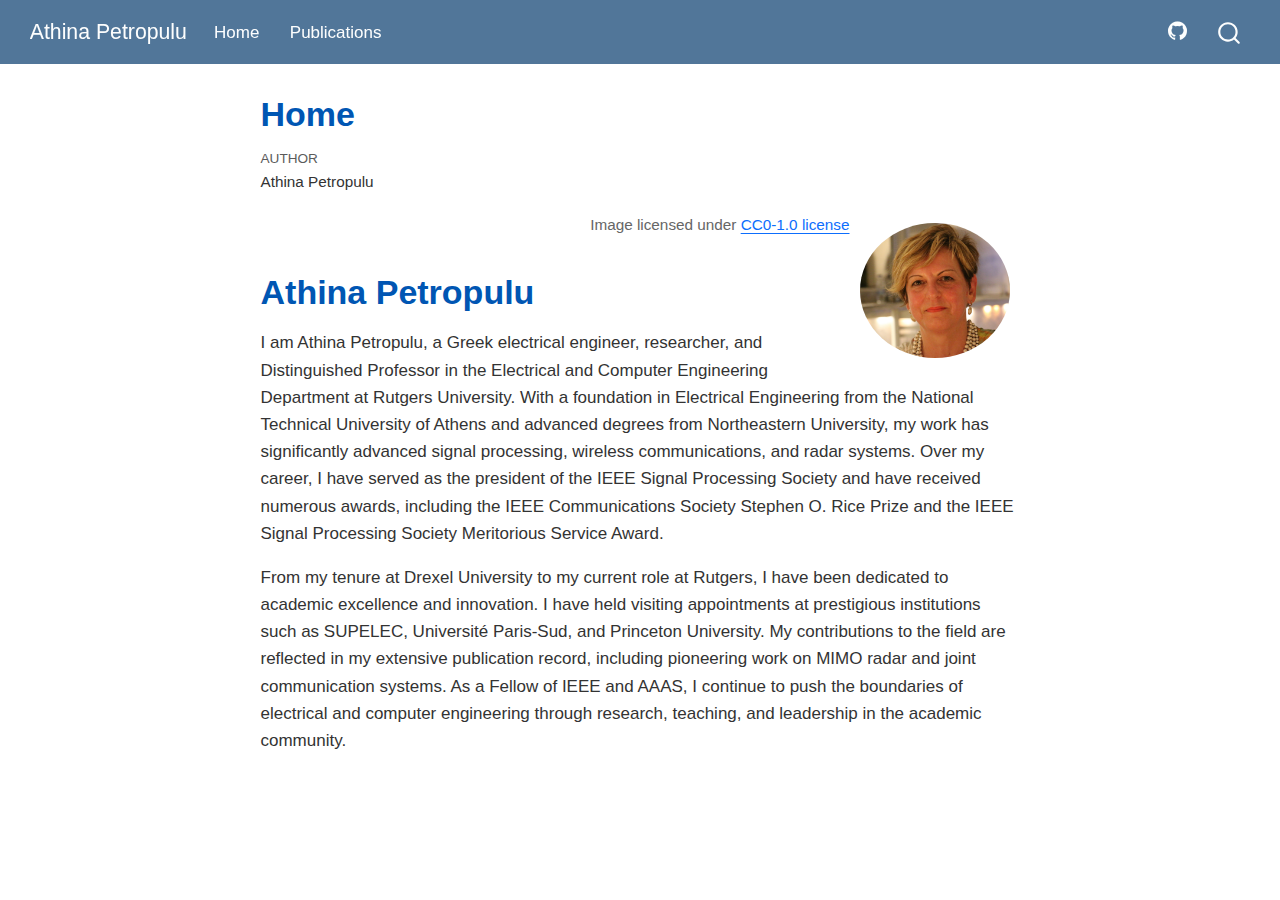
<file: docs/index.html>
<!DOCTYPE html>
<html xmlns="http://www.w3.org/1999/xhtml" lang="en" xml:lang="en"><head>

<meta charset="utf-8">
<meta name="generator" content="quarto-1.5.55">

<meta name="viewport" content="width=device-width, initial-scale=1.0, user-scalable=yes">

<meta name="author" content="Athina Petropulu">

<title>Home – Athina Petropulu</title>
<style>
code{white-space: pre-wrap;}
span.smallcaps{font-variant: small-caps;}
div.columns{display: flex; gap: min(4vw, 1.5em);}
div.column{flex: auto; overflow-x: auto;}
div.hanging-indent{margin-left: 1.5em; text-indent: -1.5em;}
ul.task-list{list-style: none;}
ul.task-list li input[type="checkbox"] {
  width: 0.8em;
  margin: 0 0.8em 0.2em -1em; /* quarto-specific, see https://github.com/quarto-dev/quarto-cli/issues/4556 */ 
  vertical-align: middle;
}
</style>


<script src="site_libs/quarto-nav/quarto-nav.js"></script>
<script src="site_libs/quarto-nav/headroom.min.js"></script>
<script src="site_libs/clipboard/clipboard.min.js"></script>
<script src="site_libs/quarto-search/autocomplete.umd.js"></script>
<script src="site_libs/quarto-search/fuse.min.js"></script>
<script src="site_libs/quarto-search/quarto-search.js"></script>
<meta name="quarto:offset" content="./">
<script src="site_libs/quarto-html/quarto.js"></script>
<script src="site_libs/quarto-html/popper.min.js"></script>
<script src="site_libs/quarto-html/tippy.umd.min.js"></script>
<script src="site_libs/quarto-html/anchor.min.js"></script>
<link href="site_libs/quarto-html/tippy.css" rel="stylesheet">
<link href="site_libs/quarto-html/quarto-syntax-highlighting.css" rel="stylesheet" id="quarto-text-highlighting-styles">
<script src="site_libs/bootstrap/bootstrap.min.js"></script>
<link href="site_libs/bootstrap/bootstrap-icons.css" rel="stylesheet">
<link href="site_libs/bootstrap/bootstrap.min.css" rel="stylesheet" id="quarto-bootstrap" data-mode="light">
<script id="quarto-search-options" type="application/json">{
  "location": "navbar",
  "copy-button": false,
  "collapse-after": 3,
  "panel-placement": "end",
  "type": "overlay",
  "limit": 50,
  "keyboard-shortcut": [
    "f",
    "/",
    "s"
  ],
  "show-item-context": false,
  "language": {
    "search-no-results-text": "No results",
    "search-matching-documents-text": "matching documents",
    "search-copy-link-title": "Copy link to search",
    "search-hide-matches-text": "Hide additional matches",
    "search-more-match-text": "more match in this document",
    "search-more-matches-text": "more matches in this document",
    "search-clear-button-title": "Clear",
    "search-text-placeholder": "",
    "search-detached-cancel-button-title": "Cancel",
    "search-submit-button-title": "Submit",
    "search-label": "Search"
  }
}</script>


<link rel="stylesheet" href="assets/css/styles.css">
</head>

<body class="nav-fixed fullcontent">

<div id="quarto-search-results"></div>
  <header id="quarto-header" class="headroom fixed-top">
    <nav class="navbar navbar-expand-lg " data-bs-theme="dark">
      <div class="navbar-container container-fluid">
      <div class="navbar-brand-container mx-auto">
    <a class="navbar-brand" href="./index.html">
    <span class="navbar-title">Athina Petropulu</span>
    </a>
  </div>
            <div id="quarto-search" class="" title="Search"></div>
          <button class="navbar-toggler" type="button" data-bs-toggle="collapse" data-bs-target="#navbarCollapse" aria-controls="navbarCollapse" role="menu" aria-expanded="false" aria-label="Toggle navigation" onclick="if (window.quartoToggleHeadroom) { window.quartoToggleHeadroom(); }">
  <span class="navbar-toggler-icon"></span>
</button>
          <div class="collapse navbar-collapse" id="navbarCollapse">
            <ul class="navbar-nav navbar-nav-scroll me-auto">
  <li class="nav-item">
    <a class="nav-link active" href="./index.html" aria-current="page"> 
<span class="menu-text">Home</span></a>
  </li>  
  <li class="nav-item">
    <a class="nav-link" href="./publications.html"> 
<span class="menu-text">Publications</span></a>
  </li>  
</ul>
            <ul class="navbar-nav navbar-nav-scroll ms-auto">
  <li class="nav-item compact">
    <a class="nav-link" href="https://github.com/athinapetropulu/athinapetropulu.github.io"> <i class="bi bi-github" role="img">
</i> 
<span class="menu-text"></span></a>
  </li>  
</ul>
          </div> <!-- /navcollapse -->
            <div class="quarto-navbar-tools">
</div>
      </div> <!-- /container-fluid -->
    </nav>
</header>
<!-- content -->
<div id="quarto-content" class="quarto-container page-columns page-rows-contents page-layout-article page-navbar">
<!-- sidebar -->
<!-- margin-sidebar -->
    
<!-- main -->
<main class="content" id="quarto-document-content">

<header id="title-block-header" class="quarto-title-block default">
<div class="quarto-title">
<h1 class="title">Home</h1>
</div>



<div class="quarto-title-meta">

    <div>
    <div class="quarto-title-meta-heading">Author</div>
    <div class="quarto-title-meta-contents">
             <p>Athina Petropulu </p>
          </div>
  </div>
    
  
    
  </div>
  


</header>


<img src="assets/images/athina.jpg" alt="Athina Petropulu" class="profile-pic">
<p class="caption">
Image licensed under <a href="https://creativecommons.org/publicdomain/zero/1.0/" target="_blank">CC0-1.0 license</a>
</p>
<section id="athina-petropulu" class="level1">
<h1>Athina Petropulu</h1>
<p>I am Athina Petropulu, a Greek electrical engineer, researcher, and Distinguished Professor in the Electrical and Computer Engineering Department at Rutgers University. With a foundation in Electrical Engineering from the National Technical University of Athens and advanced degrees from Northeastern University, my work has significantly advanced signal processing, wireless communications, and radar systems. Over my career, I have served as the president of the IEEE Signal Processing Society and have received numerous awards, including the IEEE Communications Society Stephen O. Rice Prize and the IEEE Signal Processing Society Meritorious Service Award.</p>
<p>From my tenure at Drexel University to my current role at Rutgers, I have been dedicated to academic excellence and innovation. I have held visiting appointments at prestigious institutions such as SUPELEC, Université Paris-Sud, and Princeton University. My contributions to the field are reflected in my extensive publication record, including pioneering work on MIMO radar and joint communication systems. As a Fellow of IEEE and AAAS, I continue to push the boundaries of electrical and computer engineering through research, teaching, and leadership in the academic community.</p>


</section>

</main> <!-- /main -->
<script id="quarto-html-after-body" type="application/javascript">
window.document.addEventListener("DOMContentLoaded", function (event) {
  const toggleBodyColorMode = (bsSheetEl) => {
    const mode = bsSheetEl.getAttribute("data-mode");
    const bodyEl = window.document.querySelector("body");
    if (mode === "dark") {
      bodyEl.classList.add("quarto-dark");
      bodyEl.classList.remove("quarto-light");
    } else {
      bodyEl.classList.add("quarto-light");
      bodyEl.classList.remove("quarto-dark");
    }
  }
  const toggleBodyColorPrimary = () => {
    const bsSheetEl = window.document.querySelector("link#quarto-bootstrap");
    if (bsSheetEl) {
      toggleBodyColorMode(bsSheetEl);
    }
  }
  toggleBodyColorPrimary();  
  const icon = "";
  const anchorJS = new window.AnchorJS();
  anchorJS.options = {
    placement: 'right',
    icon: icon
  };
  anchorJS.add('.anchored');
  const isCodeAnnotation = (el) => {
    for (const clz of el.classList) {
      if (clz.startsWith('code-annotation-')) {                     
        return true;
      }
    }
    return false;
  }
  const onCopySuccess = function(e) {
    // button target
    const button = e.trigger;
    // don't keep focus
    button.blur();
    // flash "checked"
    button.classList.add('code-copy-button-checked');
    var currentTitle = button.getAttribute("title");
    button.setAttribute("title", "Copied!");
    let tooltip;
    if (window.bootstrap) {
      button.setAttribute("data-bs-toggle", "tooltip");
      button.setAttribute("data-bs-placement", "left");
      button.setAttribute("data-bs-title", "Copied!");
      tooltip = new bootstrap.Tooltip(button, 
        { trigger: "manual", 
          customClass: "code-copy-button-tooltip",
          offset: [0, -8]});
      tooltip.show();    
    }
    setTimeout(function() {
      if (tooltip) {
        tooltip.hide();
        button.removeAttribute("data-bs-title");
        button.removeAttribute("data-bs-toggle");
        button.removeAttribute("data-bs-placement");
      }
      button.setAttribute("title", currentTitle);
      button.classList.remove('code-copy-button-checked');
    }, 1000);
    // clear code selection
    e.clearSelection();
  }
  const getTextToCopy = function(trigger) {
      const codeEl = trigger.previousElementSibling.cloneNode(true);
      for (const childEl of codeEl.children) {
        if (isCodeAnnotation(childEl)) {
          childEl.remove();
        }
      }
      return codeEl.innerText;
  }
  const clipboard = new window.ClipboardJS('.code-copy-button:not([data-in-quarto-modal])', {
    text: getTextToCopy
  });
  clipboard.on('success', onCopySuccess);
  if (window.document.getElementById('quarto-embedded-source-code-modal')) {
    // For code content inside modals, clipBoardJS needs to be initialized with a container option
    // TODO: Check when it could be a function (https://github.com/zenorocha/clipboard.js/issues/860)
    const clipboardModal = new window.ClipboardJS('.code-copy-button[data-in-quarto-modal]', {
      text: getTextToCopy,
      container: window.document.getElementById('quarto-embedded-source-code-modal')
    });
    clipboardModal.on('success', onCopySuccess);
  }
    var localhostRegex = new RegExp(/^(?:http|https):\/\/localhost\:?[0-9]*\//);
    var mailtoRegex = new RegExp(/^mailto:/);
      var filterRegex = new RegExp('/' + window.location.host + '/');
    var isInternal = (href) => {
        return filterRegex.test(href) || localhostRegex.test(href) || mailtoRegex.test(href);
    }
    // Inspect non-navigation links and adorn them if external
 	var links = window.document.querySelectorAll('a[href]:not(.nav-link):not(.navbar-brand):not(.toc-action):not(.sidebar-link):not(.sidebar-item-toggle):not(.pagination-link):not(.no-external):not([aria-hidden]):not(.dropdown-item):not(.quarto-navigation-tool):not(.about-link)');
    for (var i=0; i<links.length; i++) {
      const link = links[i];
      if (!isInternal(link.href)) {
        // undo the damage that might have been done by quarto-nav.js in the case of
        // links that we want to consider external
        if (link.dataset.originalHref !== undefined) {
          link.href = link.dataset.originalHref;
        }
      }
    }
  function tippyHover(el, contentFn, onTriggerFn, onUntriggerFn) {
    const config = {
      allowHTML: true,
      maxWidth: 500,
      delay: 100,
      arrow: false,
      appendTo: function(el) {
          return el.parentElement;
      },
      interactive: true,
      interactiveBorder: 10,
      theme: 'quarto',
      placement: 'bottom-start',
    };
    if (contentFn) {
      config.content = contentFn;
    }
    if (onTriggerFn) {
      config.onTrigger = onTriggerFn;
    }
    if (onUntriggerFn) {
      config.onUntrigger = onUntriggerFn;
    }
    window.tippy(el, config); 
  }
  const noterefs = window.document.querySelectorAll('a[role="doc-noteref"]');
  for (var i=0; i<noterefs.length; i++) {
    const ref = noterefs[i];
    tippyHover(ref, function() {
      // use id or data attribute instead here
      let href = ref.getAttribute('data-footnote-href') || ref.getAttribute('href');
      try { href = new URL(href).hash; } catch {}
      const id = href.replace(/^#\/?/, "");
      const note = window.document.getElementById(id);
      if (note) {
        return note.innerHTML;
      } else {
        return "";
      }
    });
  }
  const xrefs = window.document.querySelectorAll('a.quarto-xref');
  const processXRef = (id, note) => {
    // Strip column container classes
    const stripColumnClz = (el) => {
      el.classList.remove("page-full", "page-columns");
      if (el.children) {
        for (const child of el.children) {
          stripColumnClz(child);
        }
      }
    }
    stripColumnClz(note)
    if (id === null || id.startsWith('sec-')) {
      // Special case sections, only their first couple elements
      const container = document.createElement("div");
      if (note.children && note.children.length > 2) {
        container.appendChild(note.children[0].cloneNode(true));
        for (let i = 1; i < note.children.length; i++) {
          const child = note.children[i];
          if (child.tagName === "P" && child.innerText === "") {
            continue;
          } else {
            container.appendChild(child.cloneNode(true));
            break;
          }
        }
        if (window.Quarto?.typesetMath) {
          window.Quarto.typesetMath(container);
        }
        return container.innerHTML
      } else {
        if (window.Quarto?.typesetMath) {
          window.Quarto.typesetMath(note);
        }
        return note.innerHTML;
      }
    } else {
      // Remove any anchor links if they are present
      const anchorLink = note.querySelector('a.anchorjs-link');
      if (anchorLink) {
        anchorLink.remove();
      }
      if (window.Quarto?.typesetMath) {
        window.Quarto.typesetMath(note);
      }
      // TODO in 1.5, we should make sure this works without a callout special case
      if (note.classList.contains("callout")) {
        return note.outerHTML;
      } else {
        return note.innerHTML;
      }
    }
  }
  for (var i=0; i<xrefs.length; i++) {
    const xref = xrefs[i];
    tippyHover(xref, undefined, function(instance) {
      instance.disable();
      let url = xref.getAttribute('href');
      let hash = undefined; 
      if (url.startsWith('#')) {
        hash = url;
      } else {
        try { hash = new URL(url).hash; } catch {}
      }
      if (hash) {
        const id = hash.replace(/^#\/?/, "");
        const note = window.document.getElementById(id);
        if (note !== null) {
          try {
            const html = processXRef(id, note.cloneNode(true));
            instance.setContent(html);
          } finally {
            instance.enable();
            instance.show();
          }
        } else {
          // See if we can fetch this
          fetch(url.split('#')[0])
          .then(res => res.text())
          .then(html => {
            const parser = new DOMParser();
            const htmlDoc = parser.parseFromString(html, "text/html");
            const note = htmlDoc.getElementById(id);
            if (note !== null) {
              const html = processXRef(id, note);
              instance.setContent(html);
            } 
          }).finally(() => {
            instance.enable();
            instance.show();
          });
        }
      } else {
        // See if we can fetch a full url (with no hash to target)
        // This is a special case and we should probably do some content thinning / targeting
        fetch(url)
        .then(res => res.text())
        .then(html => {
          const parser = new DOMParser();
          const htmlDoc = parser.parseFromString(html, "text/html");
          const note = htmlDoc.querySelector('main.content');
          if (note !== null) {
            // This should only happen for chapter cross references
            // (since there is no id in the URL)
            // remove the first header
            if (note.children.length > 0 && note.children[0].tagName === "HEADER") {
              note.children[0].remove();
            }
            const html = processXRef(null, note);
            instance.setContent(html);
          } 
        }).finally(() => {
          instance.enable();
          instance.show();
        });
      }
    }, function(instance) {
    });
  }
      let selectedAnnoteEl;
      const selectorForAnnotation = ( cell, annotation) => {
        let cellAttr = 'data-code-cell="' + cell + '"';
        let lineAttr = 'data-code-annotation="' +  annotation + '"';
        const selector = 'span[' + cellAttr + '][' + lineAttr + ']';
        return selector;
      }
      const selectCodeLines = (annoteEl) => {
        const doc = window.document;
        const targetCell = annoteEl.getAttribute("data-target-cell");
        const targetAnnotation = annoteEl.getAttribute("data-target-annotation");
        const annoteSpan = window.document.querySelector(selectorForAnnotation(targetCell, targetAnnotation));
        const lines = annoteSpan.getAttribute("data-code-lines").split(",");
        const lineIds = lines.map((line) => {
          return targetCell + "-" + line;
        })
        let top = null;
        let height = null;
        let parent = null;
        if (lineIds.length > 0) {
            //compute the position of the single el (top and bottom and make a div)
            const el = window.document.getElementById(lineIds[0]);
            top = el.offsetTop;
            height = el.offsetHeight;
            parent = el.parentElement.parentElement;
          if (lineIds.length > 1) {
            const lastEl = window.document.getElementById(lineIds[lineIds.length - 1]);
            const bottom = lastEl.offsetTop + lastEl.offsetHeight;
            height = bottom - top;
          }
          if (top !== null && height !== null && parent !== null) {
            // cook up a div (if necessary) and position it 
            let div = window.document.getElementById("code-annotation-line-highlight");
            if (div === null) {
              div = window.document.createElement("div");
              div.setAttribute("id", "code-annotation-line-highlight");
              div.style.position = 'absolute';
              parent.appendChild(div);
            }
            div.style.top = top - 2 + "px";
            div.style.height = height + 4 + "px";
            div.style.left = 0;
            let gutterDiv = window.document.getElementById("code-annotation-line-highlight-gutter");
            if (gutterDiv === null) {
              gutterDiv = window.document.createElement("div");
              gutterDiv.setAttribute("id", "code-annotation-line-highlight-gutter");
              gutterDiv.style.position = 'absolute';
              const codeCell = window.document.getElementById(targetCell);
              const gutter = codeCell.querySelector('.code-annotation-gutter');
              gutter.appendChild(gutterDiv);
            }
            gutterDiv.style.top = top - 2 + "px";
            gutterDiv.style.height = height + 4 + "px";
          }
          selectedAnnoteEl = annoteEl;
        }
      };
      const unselectCodeLines = () => {
        const elementsIds = ["code-annotation-line-highlight", "code-annotation-line-highlight-gutter"];
        elementsIds.forEach((elId) => {
          const div = window.document.getElementById(elId);
          if (div) {
            div.remove();
          }
        });
        selectedAnnoteEl = undefined;
      };
        // Handle positioning of the toggle
    window.addEventListener(
      "resize",
      throttle(() => {
        elRect = undefined;
        if (selectedAnnoteEl) {
          selectCodeLines(selectedAnnoteEl);
        }
      }, 10)
    );
    function throttle(fn, ms) {
    let throttle = false;
    let timer;
      return (...args) => {
        if(!throttle) { // first call gets through
            fn.apply(this, args);
            throttle = true;
        } else { // all the others get throttled
            if(timer) clearTimeout(timer); // cancel #2
            timer = setTimeout(() => {
              fn.apply(this, args);
              timer = throttle = false;
            }, ms);
        }
      };
    }
      // Attach click handler to the DT
      const annoteDls = window.document.querySelectorAll('dt[data-target-cell]');
      for (const annoteDlNode of annoteDls) {
        annoteDlNode.addEventListener('click', (event) => {
          const clickedEl = event.target;
          if (clickedEl !== selectedAnnoteEl) {
            unselectCodeLines();
            const activeEl = window.document.querySelector('dt[data-target-cell].code-annotation-active');
            if (activeEl) {
              activeEl.classList.remove('code-annotation-active');
            }
            selectCodeLines(clickedEl);
            clickedEl.classList.add('code-annotation-active');
          } else {
            // Unselect the line
            unselectCodeLines();
            clickedEl.classList.remove('code-annotation-active');
          }
        });
      }
  const findCites = (el) => {
    const parentEl = el.parentElement;
    if (parentEl) {
      const cites = parentEl.dataset.cites;
      if (cites) {
        return {
          el,
          cites: cites.split(' ')
        };
      } else {
        return findCites(el.parentElement)
      }
    } else {
      return undefined;
    }
  };
  var bibliorefs = window.document.querySelectorAll('a[role="doc-biblioref"]');
  for (var i=0; i<bibliorefs.length; i++) {
    const ref = bibliorefs[i];
    const citeInfo = findCites(ref);
    if (citeInfo) {
      tippyHover(citeInfo.el, function() {
        var popup = window.document.createElement('div');
        citeInfo.cites.forEach(function(cite) {
          var citeDiv = window.document.createElement('div');
          citeDiv.classList.add('hanging-indent');
          citeDiv.classList.add('csl-entry');
          var biblioDiv = window.document.getElementById('ref-' + cite);
          if (biblioDiv) {
            citeDiv.innerHTML = biblioDiv.innerHTML;
          }
          popup.appendChild(citeDiv);
        });
        return popup.innerHTML;
      });
    }
  }
});
</script>
</div> <!-- /content -->




</body></html>
</file>
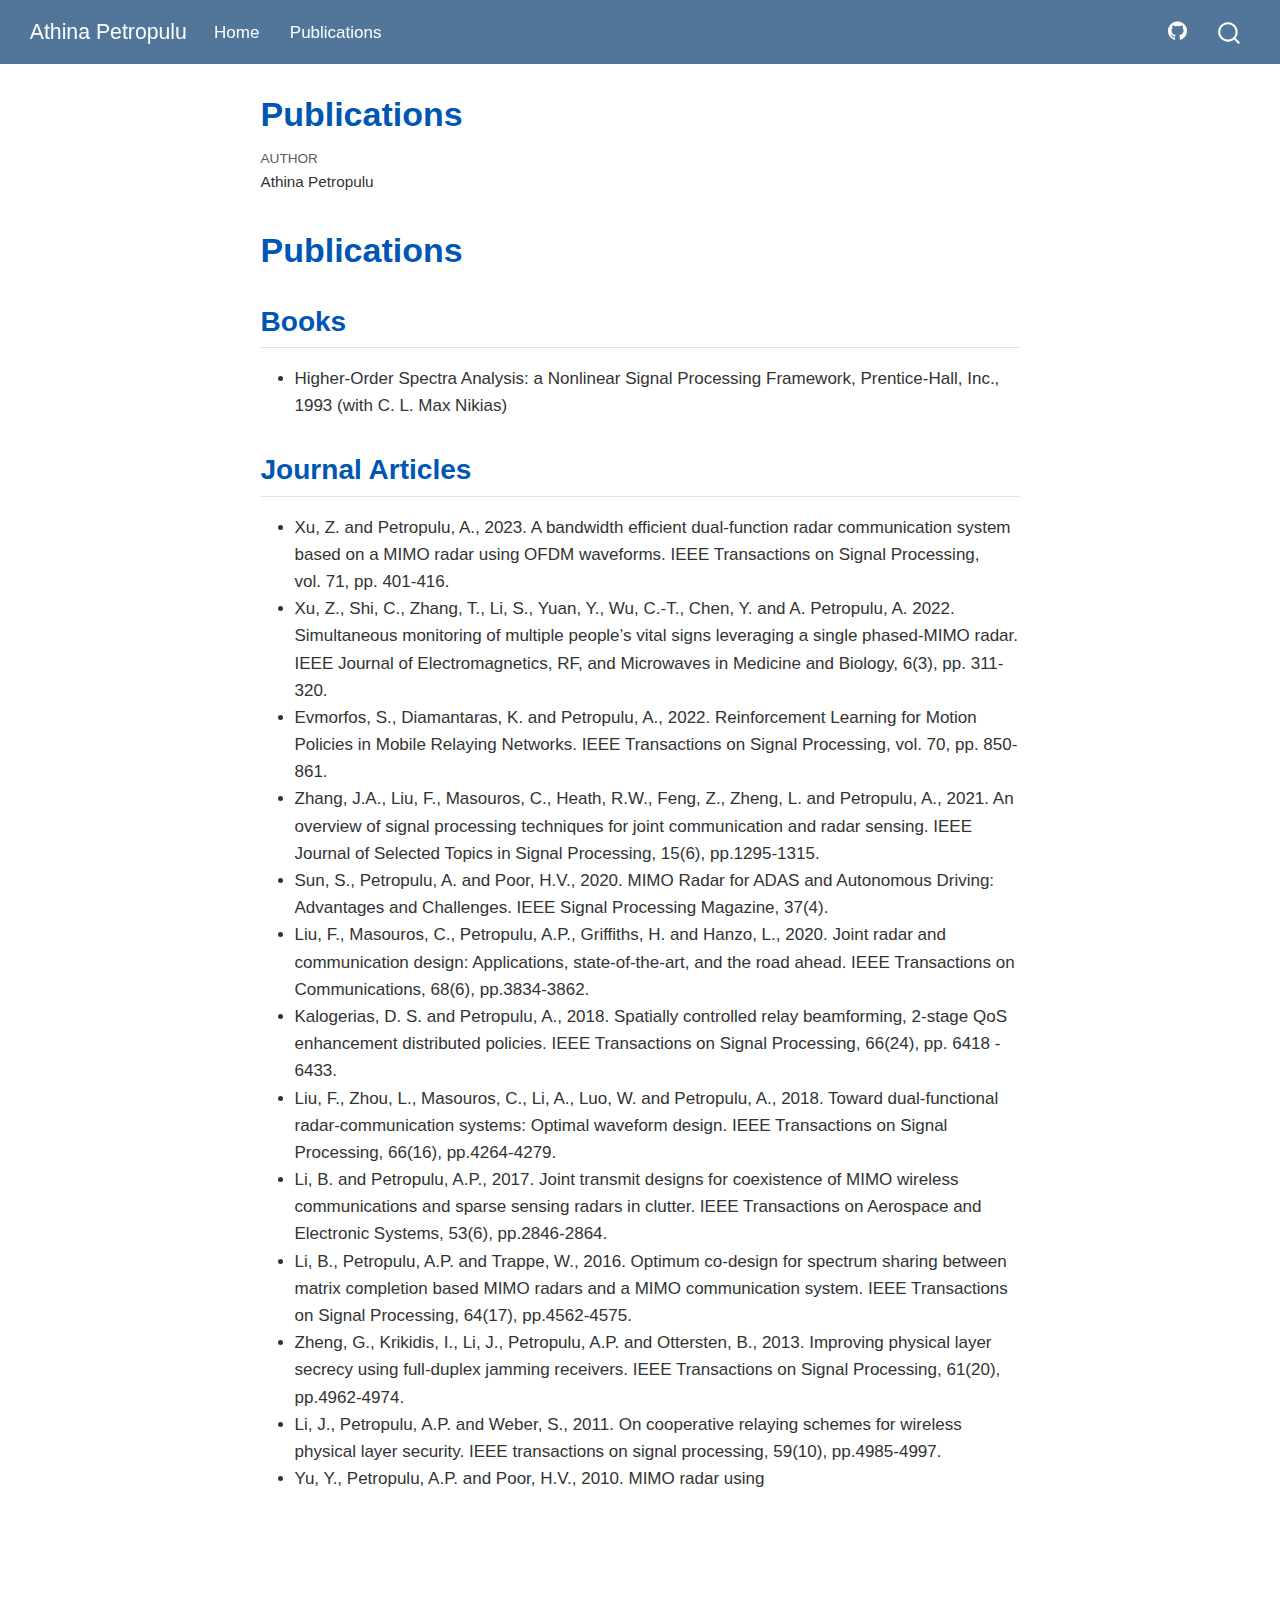
<file: docs/publications.html>
<!DOCTYPE html>
<html xmlns="http://www.w3.org/1999/xhtml" lang="en" xml:lang="en"><head>

<meta charset="utf-8">
<meta name="generator" content="quarto-1.5.55">

<meta name="viewport" content="width=device-width, initial-scale=1.0, user-scalable=yes">

<meta name="author" content="Athina Petropulu">

<title>Publications – Athina Petropulu</title>
<style>
code{white-space: pre-wrap;}
span.smallcaps{font-variant: small-caps;}
div.columns{display: flex; gap: min(4vw, 1.5em);}
div.column{flex: auto; overflow-x: auto;}
div.hanging-indent{margin-left: 1.5em; text-indent: -1.5em;}
ul.task-list{list-style: none;}
ul.task-list li input[type="checkbox"] {
  width: 0.8em;
  margin: 0 0.8em 0.2em -1em; /* quarto-specific, see https://github.com/quarto-dev/quarto-cli/issues/4556 */ 
  vertical-align: middle;
}
</style>


<script src="site_libs/quarto-nav/quarto-nav.js"></script>
<script src="site_libs/quarto-nav/headroom.min.js"></script>
<script src="site_libs/clipboard/clipboard.min.js"></script>
<script src="site_libs/quarto-search/autocomplete.umd.js"></script>
<script src="site_libs/quarto-search/fuse.min.js"></script>
<script src="site_libs/quarto-search/quarto-search.js"></script>
<meta name="quarto:offset" content="./">
<script src="site_libs/quarto-html/quarto.js"></script>
<script src="site_libs/quarto-html/popper.min.js"></script>
<script src="site_libs/quarto-html/tippy.umd.min.js"></script>
<script src="site_libs/quarto-html/anchor.min.js"></script>
<link href="site_libs/quarto-html/tippy.css" rel="stylesheet">
<link href="site_libs/quarto-html/quarto-syntax-highlighting.css" rel="stylesheet" id="quarto-text-highlighting-styles">
<script src="site_libs/bootstrap/bootstrap.min.js"></script>
<link href="site_libs/bootstrap/bootstrap-icons.css" rel="stylesheet">
<link href="site_libs/bootstrap/bootstrap.min.css" rel="stylesheet" id="quarto-bootstrap" data-mode="light">
<script id="quarto-search-options" type="application/json">{
  "location": "navbar",
  "copy-button": false,
  "collapse-after": 3,
  "panel-placement": "end",
  "type": "overlay",
  "limit": 50,
  "keyboard-shortcut": [
    "f",
    "/",
    "s"
  ],
  "show-item-context": false,
  "language": {
    "search-no-results-text": "No results",
    "search-matching-documents-text": "matching documents",
    "search-copy-link-title": "Copy link to search",
    "search-hide-matches-text": "Hide additional matches",
    "search-more-match-text": "more match in this document",
    "search-more-matches-text": "more matches in this document",
    "search-clear-button-title": "Clear",
    "search-text-placeholder": "",
    "search-detached-cancel-button-title": "Cancel",
    "search-submit-button-title": "Submit",
    "search-label": "Search"
  }
}</script>


<link rel="stylesheet" href="assets/css/styles.css">
</head>

<body class="nav-fixed fullcontent">

<div id="quarto-search-results"></div>
  <header id="quarto-header" class="headroom fixed-top">
    <nav class="navbar navbar-expand-lg " data-bs-theme="dark">
      <div class="navbar-container container-fluid">
      <div class="navbar-brand-container mx-auto">
    <a class="navbar-brand" href="./index.html">
    <span class="navbar-title">Athina Petropulu</span>
    </a>
  </div>
            <div id="quarto-search" class="" title="Search"></div>
          <button class="navbar-toggler" type="button" data-bs-toggle="collapse" data-bs-target="#navbarCollapse" aria-controls="navbarCollapse" role="menu" aria-expanded="false" aria-label="Toggle navigation" onclick="if (window.quartoToggleHeadroom) { window.quartoToggleHeadroom(); }">
  <span class="navbar-toggler-icon"></span>
</button>
          <div class="collapse navbar-collapse" id="navbarCollapse">
            <ul class="navbar-nav navbar-nav-scroll me-auto">
  <li class="nav-item">
    <a class="nav-link" href="./index.html"> 
<span class="menu-text">Home</span></a>
  </li>  
  <li class="nav-item">
    <a class="nav-link active" href="./publications.html" aria-current="page"> 
<span class="menu-text">Publications</span></a>
  </li>  
</ul>
            <ul class="navbar-nav navbar-nav-scroll ms-auto">
  <li class="nav-item compact">
    <a class="nav-link" href="https://github.com/athinapetropulu/athinapetropulu.github.io"> <i class="bi bi-github" role="img">
</i> 
<span class="menu-text"></span></a>
  </li>  
</ul>
          </div> <!-- /navcollapse -->
            <div class="quarto-navbar-tools">
</div>
      </div> <!-- /container-fluid -->
    </nav>
</header>
<!-- content -->
<div id="quarto-content" class="quarto-container page-columns page-rows-contents page-layout-article page-navbar">
<!-- sidebar -->
<!-- margin-sidebar -->
    
<!-- main -->
<main class="content" id="quarto-document-content">

<header id="title-block-header" class="quarto-title-block default">
<div class="quarto-title">
<h1 class="title">Publications</h1>
</div>



<div class="quarto-title-meta">

    <div>
    <div class="quarto-title-meta-heading">Author</div>
    <div class="quarto-title-meta-contents">
             <p>Athina Petropulu </p>
          </div>
  </div>
    
  
    
  </div>
  


</header>


<section id="publications" class="level1">
<h1>Publications</h1>
<section id="books" class="level2">
<h2 class="anchored" data-anchor-id="books">Books</h2>
<ul>
<li>Higher-Order Spectra Analysis: a Nonlinear Signal Processing Framework, Prentice-Hall, Inc., 1993 (with C. L. Max Nikias)</li>
</ul>
</section>
<section id="journal-articles" class="level2">
<h2 class="anchored" data-anchor-id="journal-articles">Journal Articles</h2>
<ul>
<li>Xu, Z. and Petropulu, A., 2023. A bandwidth efficient dual-function radar communication system based on a MIMO radar using OFDM waveforms. IEEE Transactions on Signal Processing, vol.&nbsp;71, pp.&nbsp;401-416.</li>
<li>Xu, Z., Shi, C., Zhang, T., Li, S., Yuan, Y., Wu, C.-T., Chen, Y. and A. Petropulu, A. 2022. Simultaneous monitoring of multiple people’s vital signs leveraging a single phased-MIMO radar. IEEE Journal of Electromagnetics, RF, and Microwaves in Medicine and Biology, 6(3), pp.&nbsp;311-320.</li>
<li>Evmorfos, S., Diamantaras, K. and Petropulu, A., 2022. Reinforcement Learning for Motion Policies in Mobile Relaying Networks. IEEE Transactions on Signal Processing, vol.&nbsp;70, pp.&nbsp;850-861.</li>
<li>Zhang, J.A., Liu, F., Masouros, C., Heath, R.W., Feng, Z., Zheng, L. and Petropulu, A., 2021. An overview of signal processing techniques for joint communication and radar sensing. IEEE Journal of Selected Topics in Signal Processing, 15(6), pp.1295-1315.</li>
<li>Sun, S., Petropulu, A. and Poor, H.V., 2020. MIMO Radar for ADAS and Autonomous Driving: Advantages and Challenges. IEEE Signal Processing Magazine, 37(4).</li>
<li>Liu, F., Masouros, C., Petropulu, A.P., Griffiths, H. and Hanzo, L., 2020. Joint radar and communication design: Applications, state-of-the-art, and the road ahead. IEEE Transactions on Communications, 68(6), pp.3834-3862.</li>
<li>Kalogerias, D. S. and Petropulu, A., 2018. Spatially controlled relay beamforming, 2-stage QoS enhancement distributed policies. IEEE Transactions on Signal Processing, 66(24), pp.&nbsp;6418 - 6433.</li>
<li>Liu, F., Zhou, L., Masouros, C., Li, A., Luo, W. and Petropulu, A., 2018. Toward dual-functional radar-communication systems: Optimal waveform design. IEEE Transactions on Signal Processing, 66(16), pp.4264-4279.</li>
<li>Li, B. and Petropulu, A.P., 2017. Joint transmit designs for coexistence of MIMO wireless communications and sparse sensing radars in clutter. IEEE Transactions on Aerospace and Electronic Systems, 53(6), pp.2846-2864.</li>
<li>Li, B., Petropulu, A.P. and Trappe, W., 2016. Optimum co-design for spectrum sharing between matrix completion based MIMO radars and a MIMO communication system. IEEE Transactions on Signal Processing, 64(17), pp.4562-4575.</li>
<li>Zheng, G., Krikidis, I., Li, J., Petropulu, A.P. and Ottersten, B., 2013. Improving physical layer secrecy using full-duplex jamming receivers. IEEE Transactions on Signal Processing, 61(20), pp.4962-4974.</li>
<li>Li, J., Petropulu, A.P. and Weber, S., 2011. On cooperative relaying schemes for wireless physical layer security. IEEE transactions on signal processing, 59(10), pp.4985-4997.</li>
<li>Yu, Y., Petropulu, A.P. and Poor, H.V., 2010. MIMO radar using</li>
</ul>


</section>
</section>

</main> <!-- /main -->
<script id="quarto-html-after-body" type="application/javascript">
window.document.addEventListener("DOMContentLoaded", function (event) {
  const toggleBodyColorMode = (bsSheetEl) => {
    const mode = bsSheetEl.getAttribute("data-mode");
    const bodyEl = window.document.querySelector("body");
    if (mode === "dark") {
      bodyEl.classList.add("quarto-dark");
      bodyEl.classList.remove("quarto-light");
    } else {
      bodyEl.classList.add("quarto-light");
      bodyEl.classList.remove("quarto-dark");
    }
  }
  const toggleBodyColorPrimary = () => {
    const bsSheetEl = window.document.querySelector("link#quarto-bootstrap");
    if (bsSheetEl) {
      toggleBodyColorMode(bsSheetEl);
    }
  }
  toggleBodyColorPrimary();  
  const icon = "";
  const anchorJS = new window.AnchorJS();
  anchorJS.options = {
    placement: 'right',
    icon: icon
  };
  anchorJS.add('.anchored');
  const isCodeAnnotation = (el) => {
    for (const clz of el.classList) {
      if (clz.startsWith('code-annotation-')) {                     
        return true;
      }
    }
    return false;
  }
  const onCopySuccess = function(e) {
    // button target
    const button = e.trigger;
    // don't keep focus
    button.blur();
    // flash "checked"
    button.classList.add('code-copy-button-checked');
    var currentTitle = button.getAttribute("title");
    button.setAttribute("title", "Copied!");
    let tooltip;
    if (window.bootstrap) {
      button.setAttribute("data-bs-toggle", "tooltip");
      button.setAttribute("data-bs-placement", "left");
      button.setAttribute("data-bs-title", "Copied!");
      tooltip = new bootstrap.Tooltip(button, 
        { trigger: "manual", 
          customClass: "code-copy-button-tooltip",
          offset: [0, -8]});
      tooltip.show();    
    }
    setTimeout(function() {
      if (tooltip) {
        tooltip.hide();
        button.removeAttribute("data-bs-title");
        button.removeAttribute("data-bs-toggle");
        button.removeAttribute("data-bs-placement");
      }
      button.setAttribute("title", currentTitle);
      button.classList.remove('code-copy-button-checked');
    }, 1000);
    // clear code selection
    e.clearSelection();
  }
  const getTextToCopy = function(trigger) {
      const codeEl = trigger.previousElementSibling.cloneNode(true);
      for (const childEl of codeEl.children) {
        if (isCodeAnnotation(childEl)) {
          childEl.remove();
        }
      }
      return codeEl.innerText;
  }
  const clipboard = new window.ClipboardJS('.code-copy-button:not([data-in-quarto-modal])', {
    text: getTextToCopy
  });
  clipboard.on('success', onCopySuccess);
  if (window.document.getElementById('quarto-embedded-source-code-modal')) {
    // For code content inside modals, clipBoardJS needs to be initialized with a container option
    // TODO: Check when it could be a function (https://github.com/zenorocha/clipboard.js/issues/860)
    const clipboardModal = new window.ClipboardJS('.code-copy-button[data-in-quarto-modal]', {
      text: getTextToCopy,
      container: window.document.getElementById('quarto-embedded-source-code-modal')
    });
    clipboardModal.on('success', onCopySuccess);
  }
    var localhostRegex = new RegExp(/^(?:http|https):\/\/localhost\:?[0-9]*\//);
    var mailtoRegex = new RegExp(/^mailto:/);
      var filterRegex = new RegExp('/' + window.location.host + '/');
    var isInternal = (href) => {
        return filterRegex.test(href) || localhostRegex.test(href) || mailtoRegex.test(href);
    }
    // Inspect non-navigation links and adorn them if external
 	var links = window.document.querySelectorAll('a[href]:not(.nav-link):not(.navbar-brand):not(.toc-action):not(.sidebar-link):not(.sidebar-item-toggle):not(.pagination-link):not(.no-external):not([aria-hidden]):not(.dropdown-item):not(.quarto-navigation-tool):not(.about-link)');
    for (var i=0; i<links.length; i++) {
      const link = links[i];
      if (!isInternal(link.href)) {
        // undo the damage that might have been done by quarto-nav.js in the case of
        // links that we want to consider external
        if (link.dataset.originalHref !== undefined) {
          link.href = link.dataset.originalHref;
        }
      }
    }
  function tippyHover(el, contentFn, onTriggerFn, onUntriggerFn) {
    const config = {
      allowHTML: true,
      maxWidth: 500,
      delay: 100,
      arrow: false,
      appendTo: function(el) {
          return el.parentElement;
      },
      interactive: true,
      interactiveBorder: 10,
      theme: 'quarto',
      placement: 'bottom-start',
    };
    if (contentFn) {
      config.content = contentFn;
    }
    if (onTriggerFn) {
      config.onTrigger = onTriggerFn;
    }
    if (onUntriggerFn) {
      config.onUntrigger = onUntriggerFn;
    }
    window.tippy(el, config); 
  }
  const noterefs = window.document.querySelectorAll('a[role="doc-noteref"]');
  for (var i=0; i<noterefs.length; i++) {
    const ref = noterefs[i];
    tippyHover(ref, function() {
      // use id or data attribute instead here
      let href = ref.getAttribute('data-footnote-href') || ref.getAttribute('href');
      try { href = new URL(href).hash; } catch {}
      const id = href.replace(/^#\/?/, "");
      const note = window.document.getElementById(id);
      if (note) {
        return note.innerHTML;
      } else {
        return "";
      }
    });
  }
  const xrefs = window.document.querySelectorAll('a.quarto-xref');
  const processXRef = (id, note) => {
    // Strip column container classes
    const stripColumnClz = (el) => {
      el.classList.remove("page-full", "page-columns");
      if (el.children) {
        for (const child of el.children) {
          stripColumnClz(child);
        }
      }
    }
    stripColumnClz(note)
    if (id === null || id.startsWith('sec-')) {
      // Special case sections, only their first couple elements
      const container = document.createElement("div");
      if (note.children && note.children.length > 2) {
        container.appendChild(note.children[0].cloneNode(true));
        for (let i = 1; i < note.children.length; i++) {
          const child = note.children[i];
          if (child.tagName === "P" && child.innerText === "") {
            continue;
          } else {
            container.appendChild(child.cloneNode(true));
            break;
          }
        }
        if (window.Quarto?.typesetMath) {
          window.Quarto.typesetMath(container);
        }
        return container.innerHTML
      } else {
        if (window.Quarto?.typesetMath) {
          window.Quarto.typesetMath(note);
        }
        return note.innerHTML;
      }
    } else {
      // Remove any anchor links if they are present
      const anchorLink = note.querySelector('a.anchorjs-link');
      if (anchorLink) {
        anchorLink.remove();
      }
      if (window.Quarto?.typesetMath) {
        window.Quarto.typesetMath(note);
      }
      // TODO in 1.5, we should make sure this works without a callout special case
      if (note.classList.contains("callout")) {
        return note.outerHTML;
      } else {
        return note.innerHTML;
      }
    }
  }
  for (var i=0; i<xrefs.length; i++) {
    const xref = xrefs[i];
    tippyHover(xref, undefined, function(instance) {
      instance.disable();
      let url = xref.getAttribute('href');
      let hash = undefined; 
      if (url.startsWith('#')) {
        hash = url;
      } else {
        try { hash = new URL(url).hash; } catch {}
      }
      if (hash) {
        const id = hash.replace(/^#\/?/, "");
        const note = window.document.getElementById(id);
        if (note !== null) {
          try {
            const html = processXRef(id, note.cloneNode(true));
            instance.setContent(html);
          } finally {
            instance.enable();
            instance.show();
          }
        } else {
          // See if we can fetch this
          fetch(url.split('#')[0])
          .then(res => res.text())
          .then(html => {
            const parser = new DOMParser();
            const htmlDoc = parser.parseFromString(html, "text/html");
            const note = htmlDoc.getElementById(id);
            if (note !== null) {
              const html = processXRef(id, note);
              instance.setContent(html);
            } 
          }).finally(() => {
            instance.enable();
            instance.show();
          });
        }
      } else {
        // See if we can fetch a full url (with no hash to target)
        // This is a special case and we should probably do some content thinning / targeting
        fetch(url)
        .then(res => res.text())
        .then(html => {
          const parser = new DOMParser();
          const htmlDoc = parser.parseFromString(html, "text/html");
          const note = htmlDoc.querySelector('main.content');
          if (note !== null) {
            // This should only happen for chapter cross references
            // (since there is no id in the URL)
            // remove the first header
            if (note.children.length > 0 && note.children[0].tagName === "HEADER") {
              note.children[0].remove();
            }
            const html = processXRef(null, note);
            instance.setContent(html);
          } 
        }).finally(() => {
          instance.enable();
          instance.show();
        });
      }
    }, function(instance) {
    });
  }
      let selectedAnnoteEl;
      const selectorForAnnotation = ( cell, annotation) => {
        let cellAttr = 'data-code-cell="' + cell + '"';
        let lineAttr = 'data-code-annotation="' +  annotation + '"';
        const selector = 'span[' + cellAttr + '][' + lineAttr + ']';
        return selector;
      }
      const selectCodeLines = (annoteEl) => {
        const doc = window.document;
        const targetCell = annoteEl.getAttribute("data-target-cell");
        const targetAnnotation = annoteEl.getAttribute("data-target-annotation");
        const annoteSpan = window.document.querySelector(selectorForAnnotation(targetCell, targetAnnotation));
        const lines = annoteSpan.getAttribute("data-code-lines").split(",");
        const lineIds = lines.map((line) => {
          return targetCell + "-" + line;
        })
        let top = null;
        let height = null;
        let parent = null;
        if (lineIds.length > 0) {
            //compute the position of the single el (top and bottom and make a div)
            const el = window.document.getElementById(lineIds[0]);
            top = el.offsetTop;
            height = el.offsetHeight;
            parent = el.parentElement.parentElement;
          if (lineIds.length > 1) {
            const lastEl = window.document.getElementById(lineIds[lineIds.length - 1]);
            const bottom = lastEl.offsetTop + lastEl.offsetHeight;
            height = bottom - top;
          }
          if (top !== null && height !== null && parent !== null) {
            // cook up a div (if necessary) and position it 
            let div = window.document.getElementById("code-annotation-line-highlight");
            if (div === null) {
              div = window.document.createElement("div");
              div.setAttribute("id", "code-annotation-line-highlight");
              div.style.position = 'absolute';
              parent.appendChild(div);
            }
            div.style.top = top - 2 + "px";
            div.style.height = height + 4 + "px";
            div.style.left = 0;
            let gutterDiv = window.document.getElementById("code-annotation-line-highlight-gutter");
            if (gutterDiv === null) {
              gutterDiv = window.document.createElement("div");
              gutterDiv.setAttribute("id", "code-annotation-line-highlight-gutter");
              gutterDiv.style.position = 'absolute';
              const codeCell = window.document.getElementById(targetCell);
              const gutter = codeCell.querySelector('.code-annotation-gutter');
              gutter.appendChild(gutterDiv);
            }
            gutterDiv.style.top = top - 2 + "px";
            gutterDiv.style.height = height + 4 + "px";
          }
          selectedAnnoteEl = annoteEl;
        }
      };
      const unselectCodeLines = () => {
        const elementsIds = ["code-annotation-line-highlight", "code-annotation-line-highlight-gutter"];
        elementsIds.forEach((elId) => {
          const div = window.document.getElementById(elId);
          if (div) {
            div.remove();
          }
        });
        selectedAnnoteEl = undefined;
      };
        // Handle positioning of the toggle
    window.addEventListener(
      "resize",
      throttle(() => {
        elRect = undefined;
        if (selectedAnnoteEl) {
          selectCodeLines(selectedAnnoteEl);
        }
      }, 10)
    );
    function throttle(fn, ms) {
    let throttle = false;
    let timer;
      return (...args) => {
        if(!throttle) { // first call gets through
            fn.apply(this, args);
            throttle = true;
        } else { // all the others get throttled
            if(timer) clearTimeout(timer); // cancel #2
            timer = setTimeout(() => {
              fn.apply(this, args);
              timer = throttle = false;
            }, ms);
        }
      };
    }
      // Attach click handler to the DT
      const annoteDls = window.document.querySelectorAll('dt[data-target-cell]');
      for (const annoteDlNode of annoteDls) {
        annoteDlNode.addEventListener('click', (event) => {
          const clickedEl = event.target;
          if (clickedEl !== selectedAnnoteEl) {
            unselectCodeLines();
            const activeEl = window.document.querySelector('dt[data-target-cell].code-annotation-active');
            if (activeEl) {
              activeEl.classList.remove('code-annotation-active');
            }
            selectCodeLines(clickedEl);
            clickedEl.classList.add('code-annotation-active');
          } else {
            // Unselect the line
            unselectCodeLines();
            clickedEl.classList.remove('code-annotation-active');
          }
        });
      }
  const findCites = (el) => {
    const parentEl = el.parentElement;
    if (parentEl) {
      const cites = parentEl.dataset.cites;
      if (cites) {
        return {
          el,
          cites: cites.split(' ')
        };
      } else {
        return findCites(el.parentElement)
      }
    } else {
      return undefined;
    }
  };
  var bibliorefs = window.document.querySelectorAll('a[role="doc-biblioref"]');
  for (var i=0; i<bibliorefs.length; i++) {
    const ref = bibliorefs[i];
    const citeInfo = findCites(ref);
    if (citeInfo) {
      tippyHover(citeInfo.el, function() {
        var popup = window.document.createElement('div');
        citeInfo.cites.forEach(function(cite) {
          var citeDiv = window.document.createElement('div');
          citeDiv.classList.add('hanging-indent');
          citeDiv.classList.add('csl-entry');
          var biblioDiv = window.document.getElementById('ref-' + cite);
          if (biblioDiv) {
            citeDiv.innerHTML = biblioDiv.innerHTML;
          }
          popup.appendChild(citeDiv);
        });
        return popup.innerHTML;
      });
    }
  }
});
</script>
</div> <!-- /content -->




</body></html>
</file>
<file: docs/site_libs/quarto-html/tippy.css>
.tippy-box[data-animation=fade][data-state=hidden]{opacity:0}[data-tippy-root]{max-width:calc(100vw - 10px)}.tippy-box{position:relative;background-color:#333;color:#fff;border-radius:4px;font-size:14px;line-height:1.4;white-space:normal;outline:0;transition-property:transform,visibility,opacity}.tippy-box[data-placement^=top]>.tippy-arrow{bottom:0}.tippy-box[data-placement^=top]>.tippy-arrow:before{bottom:-7px;left:0;border-width:8px 8px 0;border-top-color:initial;transform-origin:center top}.tippy-box[data-placement^=bottom]>.tippy-arrow{top:0}.tippy-box[data-placement^=bottom]>.tippy-arrow:before{top:-7px;left:0;border-width:0 8px 8px;border-bottom-color:initial;transform-origin:center bottom}.tippy-box[data-placement^=left]>.tippy-arrow{right:0}.tippy-box[data-placement^=left]>.tippy-arrow:before{border-width:8px 0 8px 8px;border-left-color:initial;right:-7px;transform-origin:center left}.tippy-box[data-placement^=right]>.tippy-arrow{left:0}.tippy-box[data-placement^=right]>.tippy-arrow:before{left:-7px;border-width:8px 8px 8px 0;border-right-color:initial;transform-origin:center right}.tippy-box[data-inertia][data-state=visible]{transition-timing-function:cubic-bezier(.54,1.5,.38,1.11)}.tippy-arrow{width:16px;height:16px;color:#333}.tippy-arrow:before{content:"";position:absolute;border-color:transparent;border-style:solid}.tippy-content{position:relative;padding:5px 9px;z-index:1}
</file>
<file: docs/site_libs/quarto-html/quarto-syntax-highlighting.css>
/* quarto syntax highlight colors */
:root {
  --quarto-hl-ot-color: #003B4F;
  --quarto-hl-at-color: #657422;
  --quarto-hl-ss-color: #20794D;
  --quarto-hl-an-color: #5E5E5E;
  --quarto-hl-fu-color: #4758AB;
  --quarto-hl-st-color: #20794D;
  --quarto-hl-cf-color: #003B4F;
  --quarto-hl-op-color: #5E5E5E;
  --quarto-hl-er-color: #AD0000;
  --quarto-hl-bn-color: #AD0000;
  --quarto-hl-al-color: #AD0000;
  --quarto-hl-va-color: #111111;
  --quarto-hl-bu-color: inherit;
  --quarto-hl-ex-color: inherit;
  --quarto-hl-pp-color: #AD0000;
  --quarto-hl-in-color: #5E5E5E;
  --quarto-hl-vs-color: #20794D;
  --quarto-hl-wa-color: #5E5E5E;
  --quarto-hl-do-color: #5E5E5E;
  --quarto-hl-im-color: #00769E;
  --quarto-hl-ch-color: #20794D;
  --quarto-hl-dt-color: #AD0000;
  --quarto-hl-fl-color: #AD0000;
  --quarto-hl-co-color: #5E5E5E;
  --quarto-hl-cv-color: #5E5E5E;
  --quarto-hl-cn-color: #8f5902;
  --quarto-hl-sc-color: #5E5E5E;
  --quarto-hl-dv-color: #AD0000;
  --quarto-hl-kw-color: #003B4F;
}

/* other quarto variables */
:root {
  --quarto-font-monospace: SFMono-Regular, Menlo, Monaco, Consolas, "Liberation Mono", "Courier New", monospace;
}

pre > code.sourceCode > span {
  color: #003B4F;
}

code span {
  color: #003B4F;
}

code.sourceCode > span {
  color: #003B4F;
}

div.sourceCode,
div.sourceCode pre.sourceCode {
  color: #003B4F;
}

code span.ot {
  color: #003B4F;
  font-style: inherit;
}

code span.at {
  color: #657422;
  font-style: inherit;
}

code span.ss {
  color: #20794D;
  font-style: inherit;
}

code span.an {
  color: #5E5E5E;
  font-style: inherit;
}

code span.fu {
  color: #4758AB;
  font-style: inherit;
}

code span.st {
  color: #20794D;
  font-style: inherit;
}

code span.cf {
  color: #003B4F;
  font-weight: bold;
  font-style: inherit;
}

code span.op {
  color: #5E5E5E;
  font-style: inherit;
}

code span.er {
  color: #AD0000;
  font-style: inherit;
}

code span.bn {
  color: #AD0000;
  font-style: inherit;
}

code span.al {
  color: #AD0000;
  font-style: inherit;
}

code span.va {
  color: #111111;
  font-style: inherit;
}

code span.bu {
  font-style: inherit;
}

code span.ex {
  font-style: inherit;
}

code span.pp {
  color: #AD0000;
  font-style: inherit;
}

code span.in {
  color: #5E5E5E;
  font-style: inherit;
}

code span.vs {
  color: #20794D;
  font-style: inherit;
}

code span.wa {
  color: #5E5E5E;
  font-style: italic;
}

code span.do {
  color: #5E5E5E;
  font-style: italic;
}

code span.im {
  color: #00769E;
  font-style: inherit;
}

code span.ch {
  color: #20794D;
  font-style: inherit;
}

code span.dt {
  color: #AD0000;
  font-style: inherit;
}

code span.fl {
  color: #AD0000;
  font-style: inherit;
}

code span.co {
  color: #5E5E5E;
  font-style: inherit;
}

code span.cv {
  color: #5E5E5E;
  font-style: italic;
}

code span.cn {
  color: #8f5902;
  font-style: inherit;
}

code span.sc {
  color: #5E5E5E;
  font-style: inherit;
}

code span.dv {
  color: #AD0000;
  font-style: inherit;
}

code span.kw {
  color: #003B4F;
  font-weight: bold;
  font-style: inherit;
}

.prevent-inlining {
  content: "</";
}

/*# sourceMappingURL=debc5d5d77c3f9108843748ff7464032.css.map */
</file>
<file: docs/assets/css/styles.css>
body {
    font-family: Arial, sans-serif;
    line-height: 1.6;
    margin: 0;
    padding: 0;
    color: #333;
}

nav ul {
    list-style-type: none;
    padding: 0;
}

nav ul li {
    display: inline;
    margin-right: 10px;
}

nav a {
    color: #0056b3;
    text-decoration: none;
}

nav a:hover {
    text-decoration: underline;
}

.content {
    padding: 20px;
}

.profile-pic {
    float: right;
    margin: 10px;
    border-radius: 50%;
    width: 150px;
}

.caption {
    font-size: 0.9em;
    color: #666;
    text-align: right;
    margin-right: 10px;
}

h1, h2, h3 {
    color: #0056b3;
}
</file>
